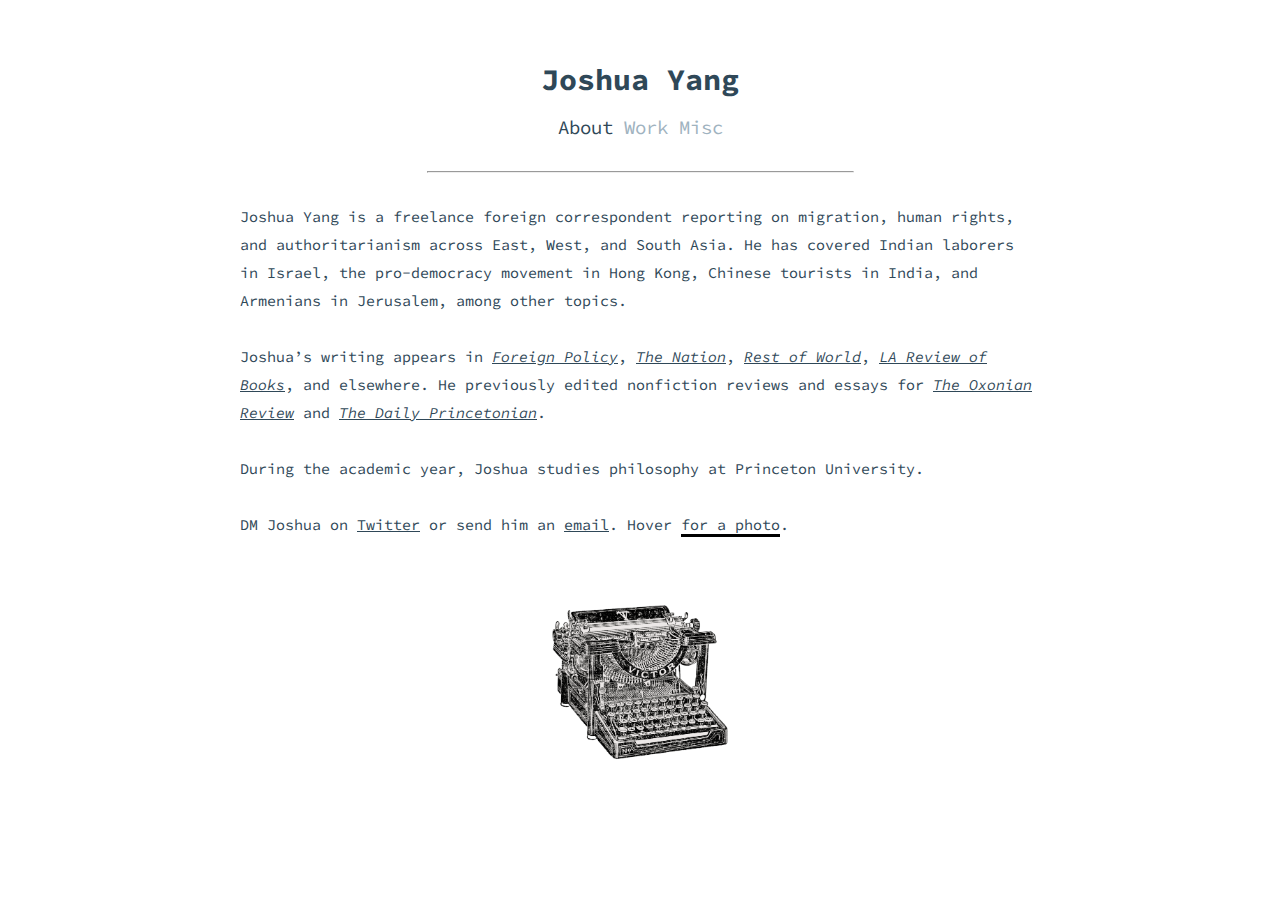
<file: index.html>
<! doctype html>
<html lang="en">
  <head>
    <!-- Global site tag (gtag.js) - Google Analytics -->
    <script async src="https://www.googletagmanager.com/gtag/js?id=G-CXLXS0T076"></script>
    <script>
      window.dataLayer = window.dataLayer || [];
      function gtag(){dataLayer.push(arguments);}
      gtag('js', new Date());

      gtag('config', 'G-CXLXS0T076');
    </script>

    <!-- Favicon -->
    <link rel="apple-touch-icon" sizes="180x180" href="favicons/apple-touch-icon.png">
    <link rel="icon" type="image/png" sizes="32x32" href="favicons/favicon-32x32.png">
    <link rel="icon" type="image/png" sizes="16x16" href="favicons/favicon-16x16.png">
    <link rel="manifest" href="favicons/site.webmanifest">
    <link rel="mask-icon" href="favicons/safari-pinned-tab.svg" color="#4c576c">
    <meta name="msapplication-TileColor" content="#e8f0ff">
    <meta name="theme-color" content="#e8f0ff">

    <!-- Meta tags -->
    <meta charset="utf-8">
    <meta name="viewport" content="width=device-width, initial-scale=1">

    <!-- CSS -->
    <link href="https://cdn.jsdelivr.net/npm/bootstrap@5.0.1/dist/css/bootstrap.min.css" rel="stylesheet" integrity="sha384-+0n0xVW2eSR5OomGNYDnhzAbDsOXxcvSN1TPprVMTNDbiYZCxYbOOl7+AMvyTG2x" crossorigin="anonymous">
    <link rel="stylesheet" href="css/main.css">
    <link rel="stylesheet" href="css/tooltip.css">

    <!-- Fonts -->
    <link rel="preconnect" href="https://fonts.googleapis.com">
    <link rel="preconnect" href="https://fonts.gstatic.com" crossorigin>
    <link href="https://fonts.googleapis.com/css2?family=Playfair+Display&family=Source+Code+Pro&display=swap" rel="stylesheet">

    <title>About</title>

  </head>
  <!--<div class="language-header"><a id="language-toggle" href="#">中文</a></div>-->
  <body class="body-custom">
    <body onload="flashHover()">

    <div class="div-block-33" id="english-ver">
      <div class="top-section">

        <div class="my-name"><b>Joshua Yang</b></div>

        <div class="dek-content">
          <div class="dek"><a id="about-show" style="text-decoration: none; color: #2f4858" href="#">About&nbsp;</a></div>
          <div class="dek"><a id="portfolio-en-show" style="text-decoration: none; color: #9fb3bf" href="#">Work&nbsp;</a></div>
          <div class="dek"><a id="misc-show" style="text-decoration: none; color: #9fb3bf" href="#">Misc</a></div>
        </div>

        <div class="dek-content">
          <!--<div class="dek">[<a id="details-show" href="javascript:void(0)">Details.</a>] [<a href="JoshuaYangResume.pdf" download>Resume.</a>]</div>-->
        </div>
        <div id="shown-content" style="display: block">
          <hr id="about-hr">
          <div id="about" class="main-content">
            <div class="body-text">Joshua Yang is a freelance foreign correspondent reporting on migration, human rights, and authoritarianism across East, West, and South Asia. He has covered Indian laborers in Israel, the pro-democracy movement in Hong Kong, Chinese tourists in India, and Armenians in Jerusalem, among other topics.<br><br>
              Joshua&rsquo;s writing appears in <a href="https://foreignpolicy.com/author/joshua-yang/"><i>Foreign Policy</i></a>, <a href="https://www.thenation.com/authors/joshua-yang/"><i>The Nation</i></a>, <a href="https://restofworld.org/author/joshua-yang/"><i>Rest of World</i></a>, <a href="https://lareviewofbooks.org/contributor/joshua-yang/"><i>LA Review of Books</i></a>, and elsewhere. He previously edited nonfiction reviews and essays for <a href="https://oxonianreview.com"><i>The Oxonian Review</i></a> and <a href="https://www.dailyprincetonian.com/staff/joshua-yang"><i>The Daily Princetonian</i></a>.<br><br>
            During the academic year, Joshua studies philosophy at Princeton University.<br><br>
            DM Joshua on <a href="https://twitter.com/joshuaqyang">Twitter</a> or send him an <a href="mailto:joshuayang@princeton.edu">email</a>. Hover <span id="nameHover" rel="tooltip" title="<img src='media/headshot_w_text.jpg' width=75% class='rounded-circle'>">for a photo</span>.</div>
          </div>


          <!--
          <div class="sub-content">
            <div class="sub-text">Here are some of my <a id="favbooks-show" href="#favbooks-hr-hidden">favorite books</a>. I have accounts on <a href="https://twitter.com/joshuaqyang">Twitter</a>, <a href="https://www.linkedin.com/in/joshuaqyang/">LinkedIn</a>, and <a href="https://www.instagram.com/_joshua_yang/">Instagram</a>.</div>
          </div>-->

          <!-- Work -->
          <hr id="portfolio-en-hr-hidden" style="display: none">

          <div id="portfolio-en" class="portfolio-en" style="display: none">
            <div class="body-text">For a full list of Joshua&rsquo;s work, see his <a href="https://muckrack.com/joshuaqyang/portfolio">Muckrack</a>.</div><br>
            <div class="body-text" style="height:10px;"><b>[Reportage]</b></div><br>
            <div class="body-text"><a style="text-decoration: none" href="https://caravanmagazine.in/business/chinese-tourists-ban-forces-mandarin-speaking-guides-to-change"><b>Vacation&rsquo;s End</a>, <i>The Caravan</i>, September 2024.</b><br> > A continued ban on Chinese tourists in India and deterioriating India-China relations are forcing Mandarin-speaking tour guides to seek other jobs.</div><br>
            <div class="body-text"><a style="text-decoration: none" href="https://www.thenation.com/article/world/east-jerusalem-armenian-quarter-land-deal-hotel/"><b>The Dubious Land Deal Threatening East Jerusalem&rsquo;s Armenian Quarter</a>, <i>The Nation</i>, May 2024.</b><br> > A shady land deal with alleged ties to Israeli settlers threatens Jerusalem&rsquo;s centuries-old Armenian diaspora — and the existence of a pluralistic Jerusalem for Christians, Muslims, and Jews alike.</div><br>
            <div class="body-text"><a style="text-decoration: none" href="https://foreignpolicy.com/2024/04/25/israel-agriculture-india-palestinians-foreign-workers-rights/"><b>Israel is Desperate to Replace Palestinian Farmhands</a>, <i>Foreign Policy</i>, April 2024.</b><br> > Indian migrant workers who have come to the country after Oct. 7 report enduring months of mistreatment and exploitation.</div><br>
            <div class="body-text"><a style="text-decoration: none" href="https://mekongreview.com/real-lives/"><b>Real Lives</a>, <i>Mekong Review</i>, November 2023.</b><br> > Profiling a community archive that keeps Hong Kong stories alive.</div><br>
            <div class="body-text"><a style="text-decoration: none" href="https://restofworld.org/2023/chinese-social-media-hong-kong-politicians/"><b>Hong Kong politicians are making a splash on Chinese social media – and finding mainland fans</a>, <i>Rest of World</i>, August 2023.</b><br> > Hong Kong leaders are opening accounts on mainland Chinese social media.</div><br>
            <div class="body-text"><a style="text-decoration: none" href="https://theyappie.com/marshall-islands-climate-nuclear/"><b>Resilience in community: Marshallese leaders race to fill gaps in aid amid &#8216;existential threats,&#8217;</a> <i>The Yappie</i>, May 2022.</b><br> > Documenting the Marshallese diaspora&rsquo;s response to climate change and a lingering nuclear legacy. [Supported by a grant from Solutions Journalism Network.]</div><br>
            <div class="body-text" style="height:10px;"><b>[Opinion/Analysis]</b></div><br>
            <div class="body-text"><a style="text-decoration: none" href="https://foreignpolicy.com/2023/09/25/hong-kong-authoritarian-crackdown-censorship-china-ccp/"><b>Hong Kong&rsquo;s Bureaucrats Don&rsquo;t Make Good Authoritarians</a>, <i>Foreign Policy</i>, September 2023.</b><br> > It turns out the Hong Kong government is really good at self-sabotage.</div><br>
            <div class="body-text" style="height:10px;"><b>[Essays]</b></div><br>
            <div class="body-text"><a style="text-decoration: none" href="https://lareviewofbooks.org/article/a-memoryless-hong-kong-on-shibani-mahtani-and-timothy-mclaughlins-among-the-braves-and-brian-kerns-liberate-hong-kong/"><b>A Memoryless Hong Kong,</a> <i>LA Review of Books</i>, February 2024.</b><br> > On Shibani Mahtani and Timothy McLaughlin&rsquo;s &ldquo;Among the Braves&rdquo; and Brian Kern&rsquo;s &ldquo;Liberate Hong Kong.&rdquo;</div><br>
            <div class="body-text"><a style="text-decoration: none" href="https://www.dailyprincetonian.com/article/2023/08/princeton-prospect-heartbreak-city-hong-kong-dispatch"><b>Heartbreak City,</a> <i>The Daily Princetonian</i>, August 2023.</b><br> > On a dreamy summer in Hong Kong.</div><br>
            <div class="body-text"><a style="text-decoration: none" href="https://www.dailyprincetonian.com/article/2023/01/lunar-new-year-chinese-american-holiday-celebrate"><b>Clinging onto Lunar New Year,</a> <i>The Daily Princetonian</i>, January 2023.</b><br> > Reflections on a festive occasion.</div>
          </div>


          <!-- Misc -->
          <hr id="misc-hr" style="display: none">
          <div id="misc" class="portfolio-en" style="display: none">
            <div class="body-text">Links: <a href="https://www.linkedin.com/in/joshuaqyang/">LinkedIn</a> &#183; <a href="https://www.threads.net/@_joshua_yang">Threads</a> &#183; <a href="https://twitter.com/joshuaqyang">Twitter</a> &#183; <a href="https://www.instagram.com/_joshua_yang/">Instagram</a></div><br>
            <div id="places-lived" style="display: none">
              <div class="body-text">In the last three years, Joshua has spent time between:</div>
              <div class="bar-container">
                  <div class="bar" style="width: 100%;">Princeton, NJ [42%]</div>
                  <div class="bar" style="width: 28.5%;">Palo Alto, CA [12%]</div>
                  <div class="bar" style="width: 28.5%;">Oxford, UK [12%]</div>
                  <div class="bar" style="width: 21.7%;">New Delhi [9%]</div>
                  <div class="bar" style="width: 21.7%;">Hong Kong [9%]</div>
                  <div class="bar" style="width: 21.7%;">Paris [9%]</div>
                  <div class="bar" style="width: 14.5%;">Other [5%]</div>
              </div>
              <div class="body-text">(last updated December 2024)</div>
            </div>
            <!--
            <div class="body-text">Some of my favorite books: </div><br>
            <div class="body-text"><b><i>Never Let Me Go</i>, by Kazuo Ishiguro</b></div><br>
            <div class="body-text"><b><i>One Hundred Years of Solitude</i>, by Gabriel Garc&#237;a M&#225;rquez</b></div><br>
            <div class="body-text"><b><i>The Impossible City</i>, by Karen Cheung</b></div><br>
            <div class="body-text"><b><i>Clandestine in Chile</i>, by Gabriel Garc&#237;a M&#225;rquez</b></div><br>
            <div class="body-text"><b><i>The Naked Don&rsquo;t Fear the Water</i>, by Matthieu Aikins</b></div><br>
            <div class="body-text"><b><i>Interpreter of Maladies</i>, by Jhumpa Lahiri</b></div><br>
            <div class="body-text"><b><i>The Year of Magical Thinking</i>, by Joan Didion</b></div><br>
            <div class="body-text"><b><i>River Town</i>, by Peter Hessler</b></div><br>
            <div class="body-text">&#8220;I believe that the books and stories we fall in love with make us who we are, or, not to claim too much, the beloved tale becomes a part of the way in which we understand things and make judgments and choices in our daily lives.&#8221; (<a href="https://www.nytimes.com/2021/05/24/opinion/sunday/salman-rushdie-world-literature.html">Salman Rushdie</a>)</div><br>
          -->
          </div>

          <!-- Fav Books -->
          <hr id="favbooks-hr-hidden" style="display: none">
        </div>
        <div style="text-align: center; padding-top: 30px"><img src="media/typewriter.png" id="typewriter" width="20%"></div>
      </div>
    </div>

    <!-- Scripts -->
    <script src="https://cdn.jsdelivr.net/npm/bootstrap@5.0.1/dist/js/bootstrap.bundle.min.js" integrity="sha384-gtEjrD/SeCtmISkJkNUaaKMoLD0//ElJ19smozuHV6z3Iehds+3Ulb9Bn9Plx0x4" crossorigin="anonymous"></script>
    <script src="https://ajax.googleapis.com/ajax/libs/jquery/3.5.1/jquery.min.js"></script>
    <script src="js/tooltip.js"></script>
    <script src="js/script.js"></script>
  </body>
</html>
</file>
<file: css/tooltip.css>
span {
  border-bottom: 3px solid #000000;
  cursor: pointer;
  -webkit-transition: all 0.3s ease;
  transition: all 0.3s ease;
}
span:hover {
  background: #cccccc;
}
</file>
<file: css/main.css>
/*! normalize.css v8.0.1 | MIT License | github.com/necolas/normalize.css */

/* Document
   ========================================================================== */

/**
 * 1. Correct the line height in all browsers.
 * 2. Prevent adjustments of font size after orientation changes in iOS.
 */

html {
  line-height: 1.15; /* 1 */
  -webkit-text-size-adjust: 100%; /* 2 */
  scroll-behavior: smooth;
}

/* Sections
   ========================================================================== */

/**
 * Remove the margin in all browsers.
 */

body {
  margin: 0;
  font-family: Montserrat, sans-serif;
  color: #1a1b1f;
  font-size: 16px;
  line-height: 28px;
  font-weight: 400;
}

.body-custom {
  margin: 0px 15px;
  padding-bottom: 50px;
  background-color: #ffffff;
}

/**
 * Render the `main` element consistently in IE.
 */

main {
  display: block;
}

/**
 * Correct the font size and margin on `h1` elements within `section` and
 * `article` contexts in Chrome, Firefox, and Safari.
 */

h1 {
  font-size: 2em;
  margin: 0.67em 0;
}

/* Grouping content
   ========================================================================== */

/**
 * 1. Add the correct box sizing in Firefox.
 * 2. Show the overflow in Edge and IE.
 */

hr {
  box-sizing: content-box; /* 1 */
  height: 0; /* 1 */
  overflow: visible; /* 2 */
}

/**
 * 1. Correct the inheritance and scaling of font size in all browsers.
 * 2. Correct the odd `em` font sizing in all browsers.
 */

pre {
  font-family: monospace, monospace; /* 1 */
  font-size: 1em; /* 2 */
}

/* Text-level semantics
   ========================================================================== */

/**
 * Remove the gray background on active links in IE 10.
 */

a {
  background-color: transparent;
}

/**
 * 1. Remove the bottom border in Chrome 57-
 * 2. Add the correct text decoration in Chrome, Edge, IE, Opera, and Safari.
 */

abbr[title] {
  border-bottom: none; /* 1 */
  text-decoration: underline; /* 2 */
  text-decoration: underline dotted; /* 2 */
}

/**
 * Add the correct font weight in Chrome, Edge, and Safari.
 */

b,
strong {
  font-weight: bolder;
}

/**
 * 1. Correct the inheritance and scaling of font size in all browsers.
 * 2. Correct the odd `em` font sizing in all browsers.
 */

code,
kbd,
samp {
  font-family: monospace, monospace; /* 1 */
  font-size: 1em; /* 2 */
}

/**
 * Add the correct font size in all browsers.
 */

small {
  font-size: 80%;
}

/**
 * Prevent `sub` and `sup` elements from affecting the line height in
 * all browsers.
 */

sub,
sup {
  font-size: 75%;
  line-height: 0;
  position: relative;
  vertical-align: baseline;
}

sub {
  bottom: -0.25em;
}

sup {
  top: -0.5em;
}

/* Embedded content
   ========================================================================== */

/**
 * Remove the border on images inside links in IE 10.
 */

img {
  border-style: none;
}

/* Forms
   ========================================================================== */

/**
 * 1. Change the font styles in all browsers.
 * 2. Remove the margin in Firefox and Safari.
 */

button,
input,
optgroup,
select,
textarea {
  font-family: inherit; /* 1 */
  font-size: 100%; /* 1 */
  line-height: 1.15; /* 1 */
  margin: 0; /* 2 */
}

/**
 * Show the overflow in IE.
 * 1. Show the overflow in Edge.
 */

button,
input { /* 1 */
  overflow: visible;
}

/**
 * Remove the inheritance of text transform in Edge, Firefox, and IE.
 * 1. Remove the inheritance of text transform in Firefox.
 */

button,
select { /* 1 */
  text-transform: none;
}

/**
 * Correct the inability to style clickable types in iOS and Safari.
 */

button,
[type="button"],
[type="reset"],
[type="submit"] {
  -webkit-appearance: button;
}

/**
 * Remove the inner border and padding in Firefox.
 */

button::-moz-focus-inner,
[type="button"]::-moz-focus-inner,
[type="reset"]::-moz-focus-inner,
[type="submit"]::-moz-focus-inner {
  border-style: none;
  padding: 0;
}

/**
 * Restore the focus styles unset by the previous rule.
 */

button:-moz-focusring,
[type="button"]:-moz-focusring,
[type="reset"]:-moz-focusring,
[type="submit"]:-moz-focusring {
  outline: 1px dotted ButtonText;
}

/**
 * Correct the padding in Firefox.
 */

fieldset {
  padding: 0.35em 0.75em 0.625em;
}

/**
 * 1. Correct the text wrapping in Edge and IE.
 * 2. Correct the color inheritance from `fieldset` elements in IE.
 * 3. Remove the padding so developers are not caught out when they zero out
 *    `fieldset` elements in all browsers.
 */

legend {
  box-sizing: border-box; /* 1 */
  color: inherit; /* 2 */
  display: table; /* 1 */
  max-width: 100%; /* 1 */
  padding: 0; /* 3 */
  white-space: normal; /* 1 */
}

/**
 * Add the correct vertical alignment in Chrome, Firefox, and Opera.
 */

progress {
  vertical-align: baseline;
}

/**
 * Remove the default vertical scrollbar in IE 10+.
 */

textarea {
  overflow: auto;
}

/**
 * 1. Add the correct box sizing in IE 10.
 * 2. Remove the padding in IE 10.
 */

[type="checkbox"],
[type="radio"] {
  box-sizing: border-box; /* 1 */
  padding: 0; /* 2 */
}

/**
 * Correct the cursor style of increment and decrement buttons in Chrome.
 */

[type="number"]::-webkit-inner-spin-button,
[type="number"]::-webkit-outer-spin-button {
  height: auto;
}

/**
 * 1. Correct the odd appearance in Chrome and Safari.
 * 2. Correct the outline style in Safari.
 */

[type="search"] {
  -webkit-appearance: textfield; /* 1 */
  outline-offset: -2px; /* 2 */
}

/**
 * Remove the inner padding in Chrome and Safari on macOS.
 */

[type="search"]::-webkit-search-decoration {
  -webkit-appearance: none;
}

/**
 * 1. Correct the inability to style clickable types in iOS and Safari.
 * 2. Change font properties to `inherit` in Safari.
 */

::-webkit-file-upload-button {
  -webkit-appearance: button; /* 1 */
  font: inherit; /* 2 */
}

/* Interactive
   ========================================================================== */

/*
 * Add the correct display in Edge, IE 10+, and Firefox.
 */

details {
  display: block;
}

/*
 * Add the correct display in all browsers.
 */

summary {
  display: list-item;
}

/* Misc
   ========================================================================== */

/**
 * Add the correct display in IE 10+.
 */

template {
  display: none;
}

/**
 * Add the correct display in IE 10.
 */

[hidden] {
  display: none;
}

.top-section {
  display: -webkit-box;
  display: -webkit-flex;
  display: -ms-flexbox;
  display: flex;
  margin-top: 6%;
  -webkit-box-orient: vertical;
  -webkit-box-direction: normal;
  -webkit-flex-direction: column;
  -ms-flex-direction: column;
  flex-direction: column;
  -webkit-box-pack: center;
  -webkit-justify-content: center;
  -ms-flex-pack: center;
  justify-content: center;
  font-family: 'Source Code Pro', monospace;
}

.details-section {
  display: -webkit-box;
  display: -webkit-flex;
  display: -ms-flexbox;
  display: flex;
  margin-top: 0%;
  -webkit-box-orient: vertical;
  -webkit-box-direction: normal;
  -webkit-flex-direction: column;
  -ms-flex-direction: column;
  flex-direction: column;
  -webkit-box-pack: center;
  -webkit-justify-content: center;
  -ms-flex-pack: center;
  justify-content: center;
  font-family: 'Source Code Pro', monospace;
}

@media (max-width:480px) {
  .top-section {
    margin-top: 20%;
  }
}

.div-block-33 {
  position: relative;
  margin-top: -10px;
}

.language-header {
  margin-top: 20px;
  margin-right: 10px;
  color: #2f4858;
  font-size: 20px;
  text-align: right;
  font-family: 'Source Code Pro', monospace;
}

.my-name {
  margin-bottom: 20px;
  color: #2f4858;
  font-size: 30px;
  text-align: center;
}

.my-name-chinese {
  margin-bottom: 30px;
  color: #2f4858;
  font-size: 29px;
  text-align: center;
}

.main-content {
  display: -webkit-box;
  display: -webkit-flex;
  display: -ms-flexbox;
  display: flex;
  padding: 0% 18% 1% 18%;
  -webkit-box-pack: center;
  -webkit-justify-content: center;
  -ms-flex-pack: center;
  justify-content: center;
  -webkit-box-align: center;
  -webkit-align-items: center;
  -ms-flex-align: center;
  align-items: center;
}

.dek-content {
  display: -webkit-box;
  display: -webkit-flex;
  display: -ms-flexbox;
  display: flex;
  padding: 0% 18% 0% 18%;
  -webkit-box-pack: center;
  -webkit-justify-content: center;
  -ms-flex-pack: center;
  justify-content: center;
  -webkit-box-align: center;
  -webkit-align-items: center;
  -ms-flex-align: center;
  align-items: center;
}

.sub-content {
  display: -webkit-box;
  display: -webkit-flex;
  display: -ms-flexbox;
  display: flex;
  padding: 0% 18% 0% 18%;
  -webkit-box-pack: center;
  -webkit-justify-content: center;
  -ms-flex-pack: center;
  justify-content: left;
  -webkit-box-align: center;
  -webkit-align-items: center;
  -ms-flex-align: center;
  align-items: center;
}

.fav-books {
  display: -webkit-box;
  display: -webkit-flex;
  display: -ms-flexbox;
  display: flex;
  padding: 0% 18% 0% 18%;
  -webkit-box-pack: center;
  -webkit-justify-content: center;
  -ms-flex-pack: center;
  justify-content: center;
  -webkit-box-align: center;
  -webkit-align-items: center;
  -ms-flex-align: center;
  align-items: center;
}

.portfolio-en {
  display: -webkit-box;
  display: -webkit-flex;
  display: -ms-flexbox;
  display: flex;
  padding: 0% 18% 0% 18%;
  -webkit-box-pack: center;
  -webkit-justify-content: center;
  -ms-flex-pack: center;
  justify-content: center;
  -webkit-box-align: center;
  -webkit-align-items: center;
  -ms-flex-align: center;
  align-items: center;
}

.dek {
  font-size: 19px;
}

.dek-chinese {
  color: #2f4858;
  font-size: 24px;
}

.body-text {
  color: #2f4858;
  font-size: 15px;
}

.body-text-chinese {
  color: #2f4858;
  font-size: 20px;
}

.sub-text {
  color: #5784a1;
  font-size: 12px;
}

.sub-text-chinese {
  color: #5784a1;
  font-size: 17px;
}

hr {
  padding: 0% 15% 0% 15%;
  -webkit-box-pack: center;
  -webkit-justify-content: center;
  -ms-flex-pack: center;
  justify-content: center;
  -webkit-box-align: center;
  -webkit-align-items: center;
  -ms-flex-align: center;
  align-items: center;
  width: 50px;
  margin: auto;
  margin-top: 30px;
  margin-bottom: 30px;
  color: #000000;
}

a {
  color: #2f4858;
}

a:hover {
  color: #000000;
}

.rounded-circle {
    border-radius: 50% !important;
}

.tri_container {
  width: 500px;
  height: 500px;
  overflow: hidden;
  position: fixed;
  z-index: 0;
}

.triangle {
  position: fixed;
  width: 500px;
  height: 500px;
  bottom: 0;
  left: 0;
  overflow: hidden;
  background-color: #edf3fc;
}

.triangle2 {
  position: fixed;
  width: 300px;
  height: 300px;
  top: 0;
  right: 0;
  overflow: hidden;
  background-color: #edf3fc;
}

.top_right {
  transform: skewX(45deg);
  transform-origin: 0 0;
}

.bottom_left {
  transform: skewX(45deg);
  transform-origin: 0 100%;

}

.bar-container {
    width: 100%;
    max-width: 5000px;
}

.bar {
    background-color: #edf3fc;
    color: #2f4858;
    padding: 5px 0px 5px 10px;
    margin: 10px 0;
    text-align: left;

}
</file>
